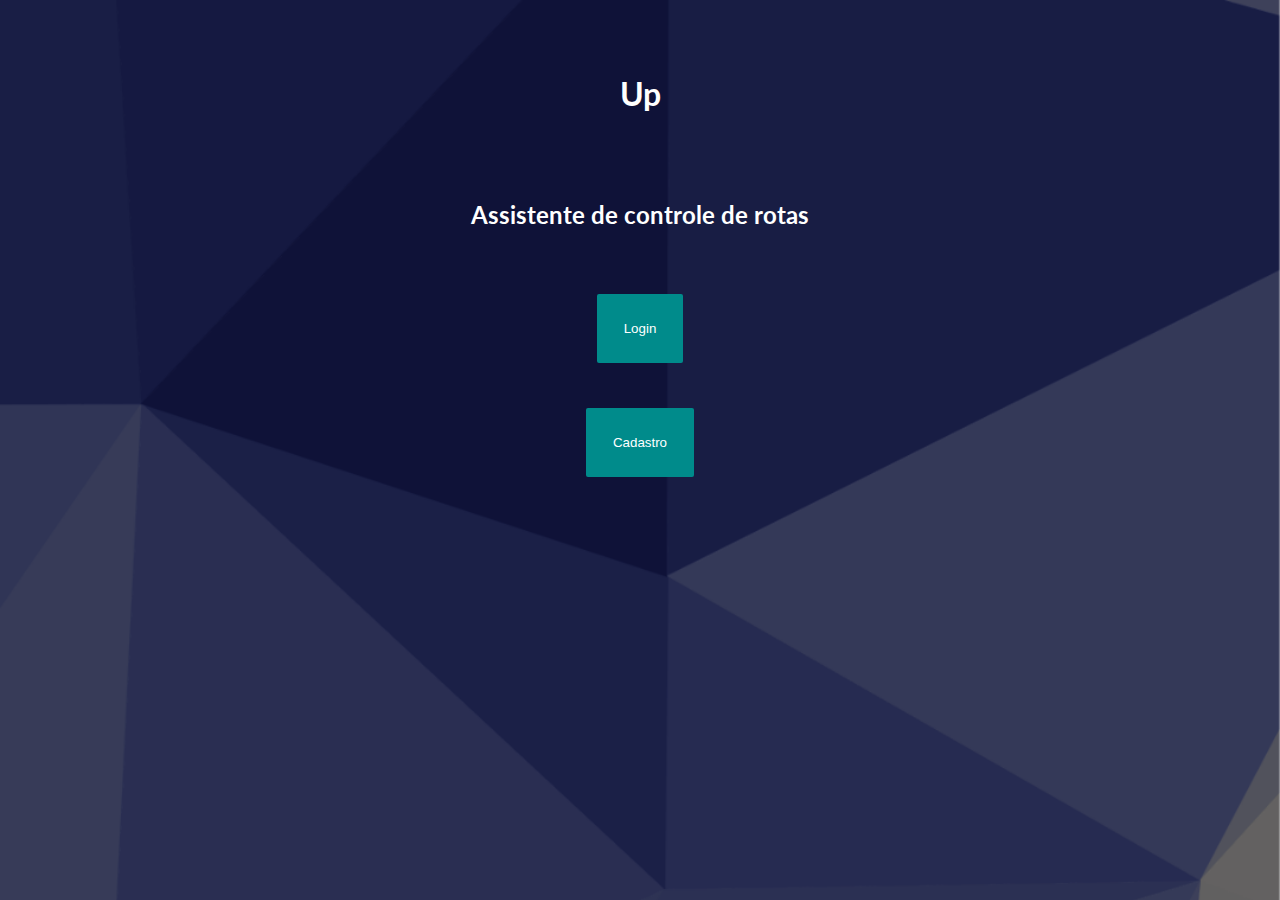
<file: index.html>
<!DOCTYPE html>
<html lang="en">
<head>
    <meta charset="UTF-8">
    <meta name="viewport" content="width=device-width,initial-scale=1"/>
    <link rel="stylesheet" href="style.css">
    <link rel="preconnect" href="https://fonts.googleapis.com">
    <link rel="preconnect" href="https://fonts.gstatic.com" crossorigin>
    <link href="https://fonts.googleapis.com/css2?family=Lato:wght@300&display=swap" rel="stylesheet">
    <title>Up</title>
</head>
<body>

<script>
    function redirecionarLogin(){
        location.href="login.html"
    }

    function redirecionarCadastro(){
        location.href="cadastro.html"
    }
</script>

<div class="flexbox-center"><h1>Up</h1></div>
<div class="flexbox-center"><h2>Assistente de controle de rotas</h2></div>

<div class="flexbox-center">
    <button onclick="redirecionarLogin()">Login</button>
</div>
<div class="flexbox-center">
    <button onclick="redirecionarCadastro()">Cadastro</button>
</div>



</body>
</file>
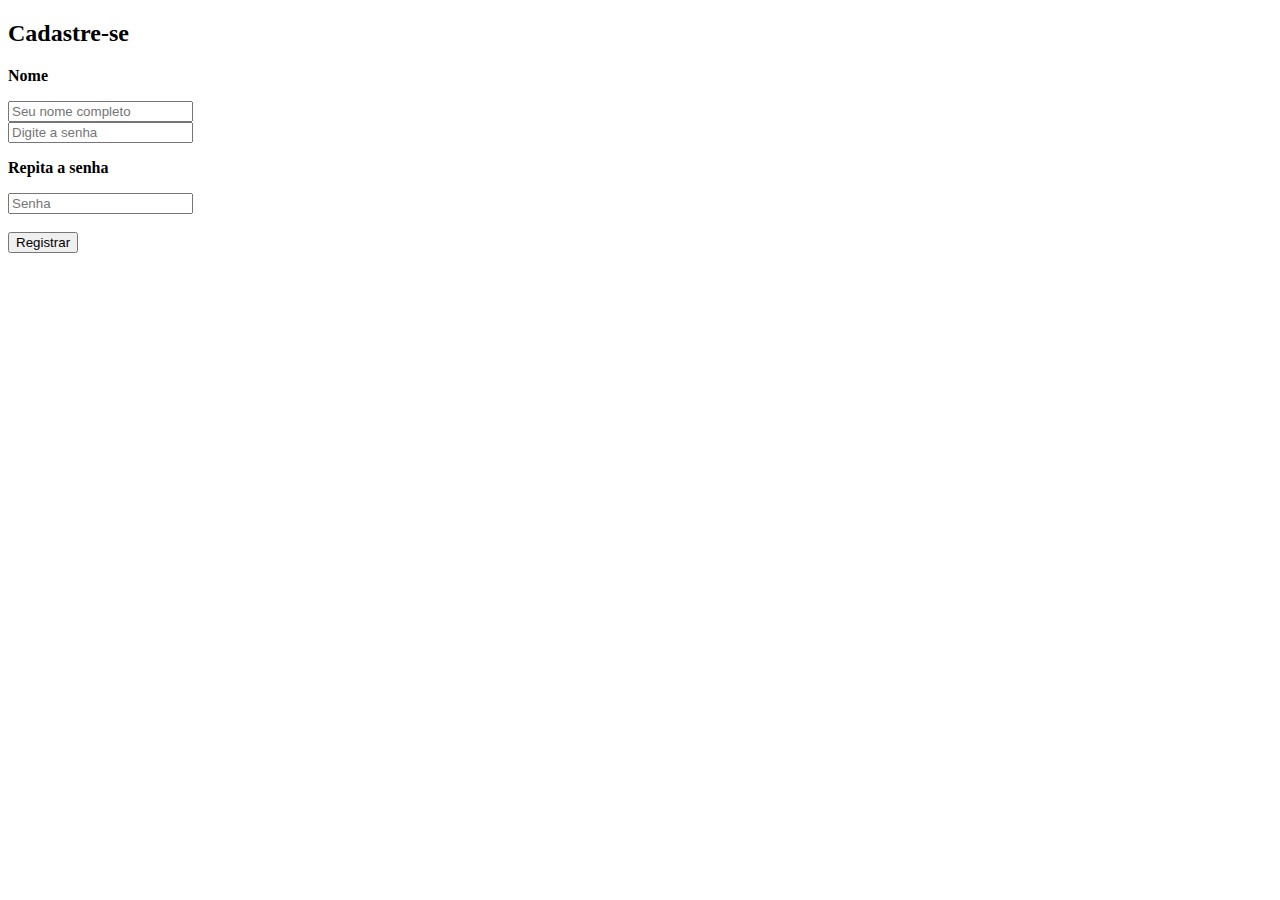
<file: Frontend/index.html>
<!DOCTYPE html>
<html lang="en">
<head>
    <meta charset="UTF-8">
    <title>Title</title>
</head>
<body>
<script>
    var setarInfo = function(){
        console.log("entrei no setarInfo");
        localStorage.setItem("username",document.getElementById("username").value);
        console.log(document.getElementById("username").value);
    }
    var pegarInfo =  function(){
        localStorage.getItem("username");
        let username = localStorage.getItem("username");
        console.log(username);
        var settings = {
            "url": "recuperaPerfil.php?username=" + username,
            "method": "GET",
            "timeout": 0,
            "processData": false,
            "mimeType": "multipart/form-data",
            "contentType": false,
        };

        $.ajax(settings).done(function (response) {
            console.log(response);
            var jx = JSON.parse(response);
            console.log(jx.perfis[0].username);
            document.getElementById("username").innerHTML = jx.perfis[0].username;
        });

    }
</script>
<div class="corpoCadastro">
    <div class="flex">
        <div class="caixa">
            <div class="flex"><h2>Cadastre-se</h2></div>

            <form action="cadastrarPerfil.php" method="post">

                <div class="flex"><label for="username"><p><b>Nome</b></p></label></div>
                <div class="flex"><input type="text" placeholder="Seu nome completo" name="username" id="username" required></div>
                <div class="flex"><input type="password" placeholder="Digite a senha" name="senha" id="senha" required></div>
                <div class="flex"><label for="senha-repete"><p><b>Repita a senha</b></p></label></div>
                <div class="flex"><input type="password" placeholder="Senha" name="senha" id="senha-repete" required></div>
                <br>
                <div class="flex"><button type="submit" class="registrar">Registrar</button></div>

            </form>
        </div>
    </div>
</div>
</body>
</html>
</file>
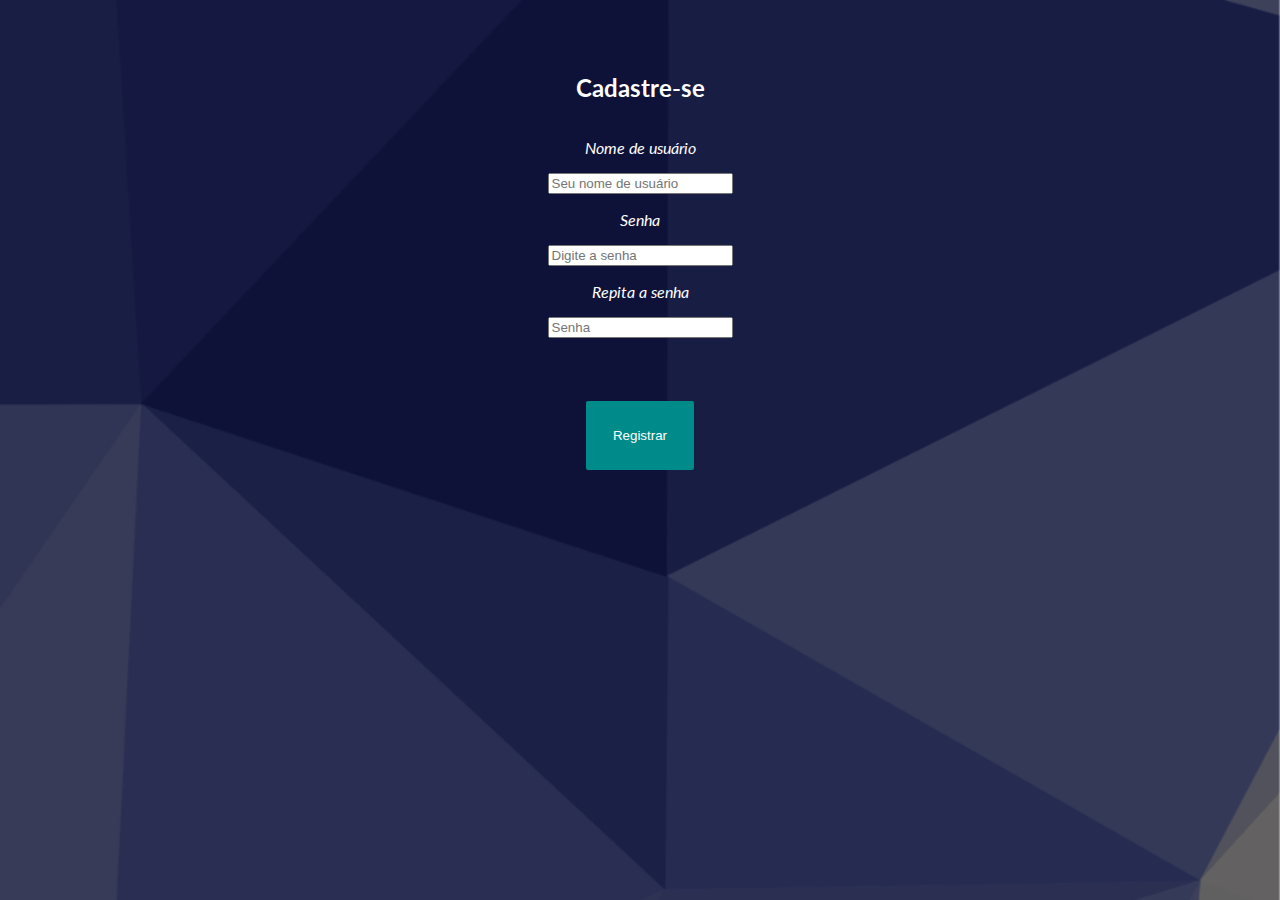
<file: cadastro.html>
<!DOCTYPE html>
<html lang="en">
<head>
    <meta charset="UTF-8">
    <title>Up</title>
    <link rel="stylesheet" href="style.css">
    <link rel="preconnect" href="https://fonts.googleapis.com">
    <link rel="preconnect" href="https://fonts.gstatic.com" crossorigin>
    <link href="https://fonts.googleapis.com/css2?family=Lato:wght@300&display=swap" rel="stylesheet">
</head>
<body>
<script>
    var setarInfo = function(){
        console.log("entrei no setarInfo");
        localStorage.setItem("username",document.getElementById("username").value);
        console.log(document.getElementById("username").value);
    }
    var pegarInfo =  function(){
        localStorage.getItem("username");
        let username = localStorage.getItem("username");
        console.log(username);
        var settings = {
            "url": "recuperaPerfil.php?username=" + username,
            "method": "GET",
            "timeout": 0,
            "processData": false,
            "mimeType": "multipart/form-data",
            "contentType": false,
        };

        $.ajax(settings).done(function (response) {
            console.log(response);
            var jx = JSON.parse(response);
            console.log(jx.perfis[0].username);
            document.getElementById("username").innerHTML = jx.perfis[0].username;
        });

    }
</script>
<div class="corpoCadastro">
    <div class="flex">
        <div class="caixa">
            <div class="flexbox-center"><h2>Cadastre-se</h2></div>

            <form action="cadastrarPerfil.php" method="post">

                <div class="flex-semPadding"><label for="username"><p><i>Nome de usuário</i></p></label></div>
                <div class="flex-semPadding"><input type="text" placeholder="Seu nome de usuário" name="username" id="username" required></div>
                <div class="flex-semPadding"><label for="senha"><p><i>Senha</i></p></label></div>
                <div class="flex-semPadding"><input type="password" placeholder="Digite a senha" name="senha" id="senha" required></div>
                <div class="flex-semPadding"><label for="senha-repete"><p><i>Repita a senha</i></p></label></div>
                <div class="flex-semPadding"><input type="password" placeholder="Senha" name="senha" id="senha-repete" required></div>
                <br>
                <div class="flexbox-center"><button type="submit" class="registrar">Registrar</button></div>

            </form>
        </div>
    </div>
</div>
</body>
</html>
</file>
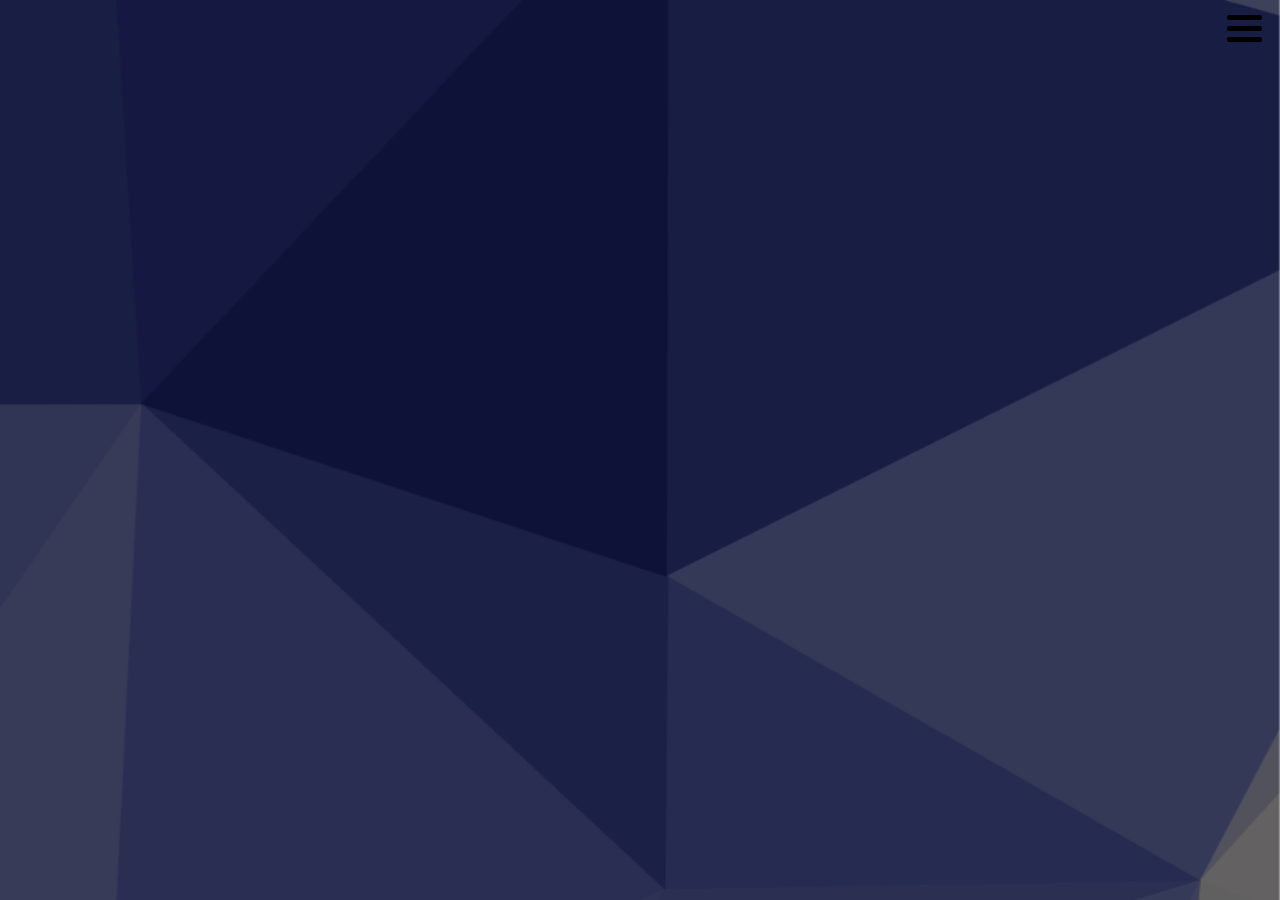
<file: criarPendencia.html>
<!DOCTYPE html>
<html lang="en">
<head>
    <meta charset="UTF-8">
    <title>Up</title>
    <link rel="stylesheet" href="style.css">
    <link rel="preconnect" href="https://fonts.googleapis.com">
    <link rel="preconnect" href="https://fonts.gstatic.com" crossorigin>
    <link href="https://fonts.googleapis.com/css2?family=Lato:wght@300&display=swap" rel="stylesheet">
</head>

<script>
    function abrirMenu() {
        document.getElementById("navbar").style.width = "250px";
    }

    function fecharMenu() {
        document.getElementById("navbar").style.width = "0";
    }

    function redirecionarTelaVisualizacao(){
        location.href="telaVisualizacao.html";
    }

</script>

<body>

<body>

<div class="menu" onclick="abrirMenu()"><div class="linepreto"></div>
    <div class="linepreto"></div>
    <div class="linepreto"></div>
</div>

<div id="navbar" class="sidenav">
    <a href="javascript:void(0)" class="closebtn" onclick="fecharMenu()">&times;</a>
    <a href="telaVisualizacao.html">Tela de visualização</a>
</div>

<form action="cadastrarPendencia.php" method="post">

</form>

</body>
</html>
</file>
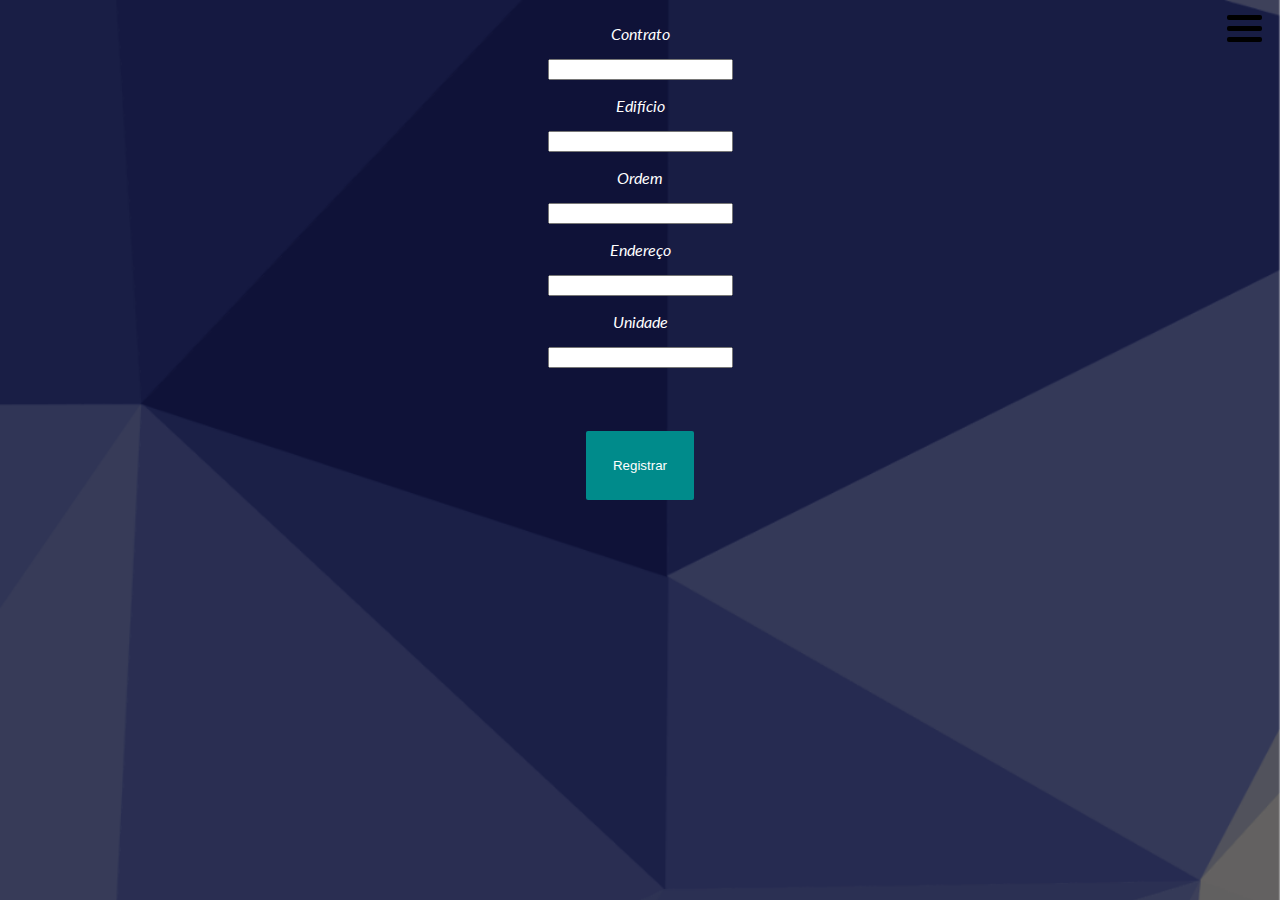
<file: criarRota.html>
<!DOCTYPE html>
<html lang="en">
<head>
    <meta charset="UTF-8">
    <title>Up</title>
    <link rel="stylesheet" href="style.css">
    <link rel="preconnect" href="https://fonts.googleapis.com">
    <link rel="preconnect" href="https://fonts.gstatic.com" crossorigin>
    <link href="https://fonts.googleapis.com/css2?family=Lato:wght@300&display=swap" rel="stylesheet">
</head>

<script>
    function abrirMenu() {
        document.getElementById("navbar").style.width = "250px";
    }

    function fecharMenu() {
        document.getElementById("navbar").style.width = "0";
    }

    function redirecionarTelaVisualizacao(){
        location.href="telaVisualizacao.html";
    }

</script>

<body>

<div class="menu" onclick="abrirMenu()"><div class="linepreto"></div>
    <div class="linepreto"></div>
    <div class="linepreto"></div>
</div>

<div id="navbar" class="sidenav">
    <a href="javascript:void(0)" class="closebtn" onclick="fecharMenu()">&times;</a>
    <a href="telaVisualizacao.html">Tela de visualização</a>
</div>

<form action="criarRota.php" method="post">

    <div class="flex-semPadding"><label for="contrato"><p><i>Contrato</i></p></label></div>
    <div class="flex-semPadding"><input type="text" name="contrato" id="contrato" required></div>
    <div class="flex-semPadding"><label for="edificio"><p><i>Edifício</i></p></label></div>
    <div class="flex-semPadding"><input type="edificio" name="edificio" id="edificio" required></div>
    <div class="flex-semPadding"><label for="ordem"><p><i>Ordem</i></p></label></div>
    <div class="flex-semPadding"><input type="text" name="ordem" id="ordem" required></div>
    <div class="flex-semPadding"><label for="endereco"><p><i>Endereço</i></p></label></div>
    <div class="flex-semPadding"><input type="text" name="endereco" id="endereco" required></div>
    <div class="flex-semPadding"><label for="unidade"><p><i>Unidade</i></p></label></div>
    <div class="flex-semPadding"><input type="text" name="unidade" id="unidade" required></div>

    <br>
    <div class="flexbox-center"><button type="submit" class="registrar">Registrar</button></div>


</form>
</body>
</html>
</file>
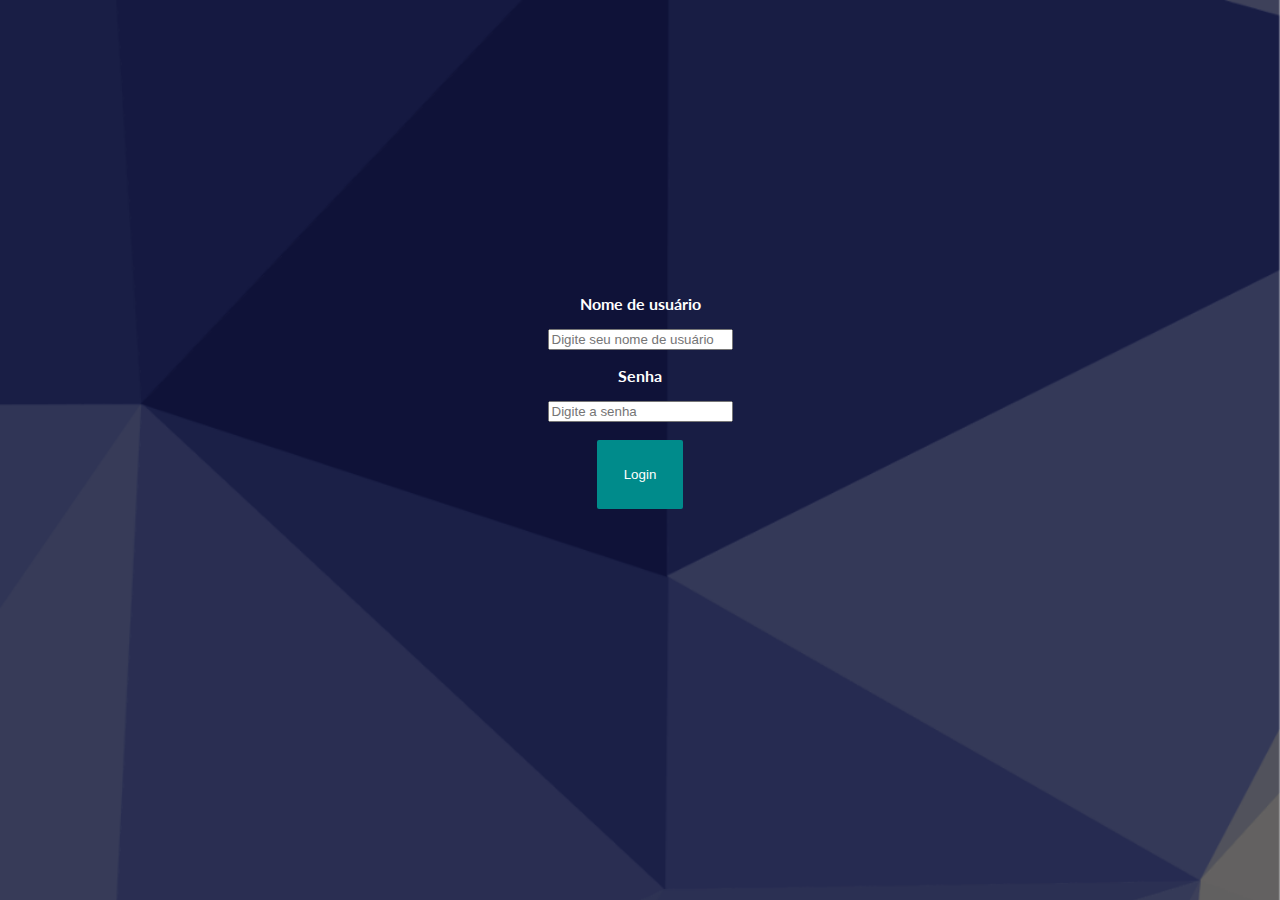
<file: login.html>
<!DOCTYPE html>
<html lang="en">
<head>
    <meta charset="UTF-8">
    <title>Up</title>
    <link rel="stylesheet" href="style.css">
    <link rel="preconnect" href="https://fonts.googleapis.com">
    <link rel="preconnect" href="https://fonts.gstatic.com" crossorigin>
    <link href="https://fonts.googleapis.com/css2?family=Lato:wght@300&display=swap" rel="stylesheet">
</head>
<body>
<div class="centralizar">
    <form action="login.php">
        <div class="flex-semPadding"><label for="username"><p><b>Nome de usuário</b></p></label></div>
        <div class="flex-semPadding"><input type="text" placeholder="Digite seu nome de usuário" name="username" id="username" required></div>
        <div class="flex-semPadding"><label for="password"><p><b>Senha</b></p></label></div>
        <div class="flex-semPadding"><input type="password" placeholder="Digite a senha" name="password" id="password" required></div>
        <br>
        <div class="flex-semPadding"><button type="submit" class="login" id="login" onclick="setarInfo()">Login</button></div>
    </form>
</div>

</body>
</html>
</file>
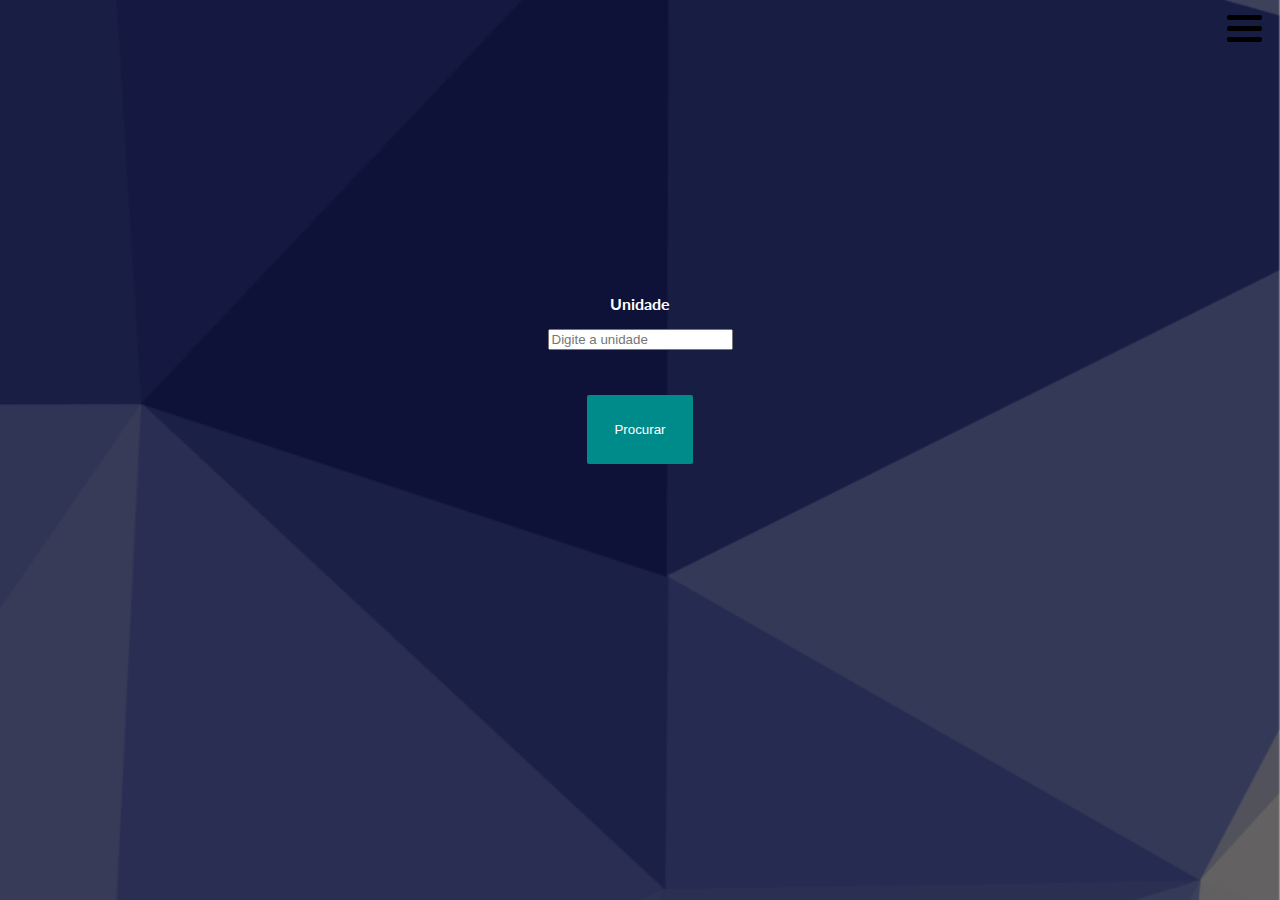
<file: ProcuraRota.html>
<!DOCTYPE html>
<html lang="en">
<head>
    <meta charset="UTF-8">
    <title>Up</title>
    <script src="https://ajax.googleapis.com/ajax/libs/jquery/3.6.0/jquery.min.js"></script>
    <link rel="stylesheet" href="style.css">
    <link rel="preconnect" href="https://fonts.googleapis.com">
    <link rel="preconnect" href="https://fonts.gstatic.com" crossorigin>
    <link href="https://fonts.googleapis.com/css2?family=Lato:wght@300&display=swap" rel="stylesheet">

    <script>
        var setarInfo = function(){
            console.log("entrei no setarInfo");
            localStorage.setItem("unidade",document.getElementById("unidade").value);
            pegarRota();
        }

            function pegarRota() {
                let unidade = localStorage.getItem("unidade");
                $.ajax({
                    type: "GET",
                    url: "https://sistemaelevadores.herokuapp.com/buscarRota.php?unidade= " + unidade,
                }).done(function(data){
                    console.log(data)
                });
            }

        function abrirMenu() {
            document.getElementById("navbar").style.width = "250px";
        }

        function fecharMenu() {
            document.getElementById("navbar").style.width = "0";
        }

        function redirecionarTelaVisualizacao(){
            location.href="telaVisualizacao.html";
        }

    </script>



</head>
<body>
<div class="menu" onclick="abrirMenu()"><div class="linepreto"></div>
    <div class="linepreto"></div>
    <div class="linepreto"></div>
</div>

<div id="navbar" class="sidenav">
    <a href="javascript:void(0)" class="closebtn" onclick="fecharMenu()">&times;</a>
    <a href="telaVisualizacao.html">Tela de visualização</a>
</div>



<form action="https://sistemaelevadores.herokuapp.com/buscarRota.php" method="get">
    <div class="centralizar">
        <div class="flex-semPadding"><label for="unidade"><p><b>Unidade</b></p></label></div>
        <div class="flex-semPadding"><input type="text" placeholder="Digite a unidade" name="unidade" id="unidade" required></div>
    </div>
    <div class="flexbox-center">
        <button type="submit" onclick="setarInfo()">Procurar</button>
    </div>

</form>
</body>
</html>

<!---->
</file>
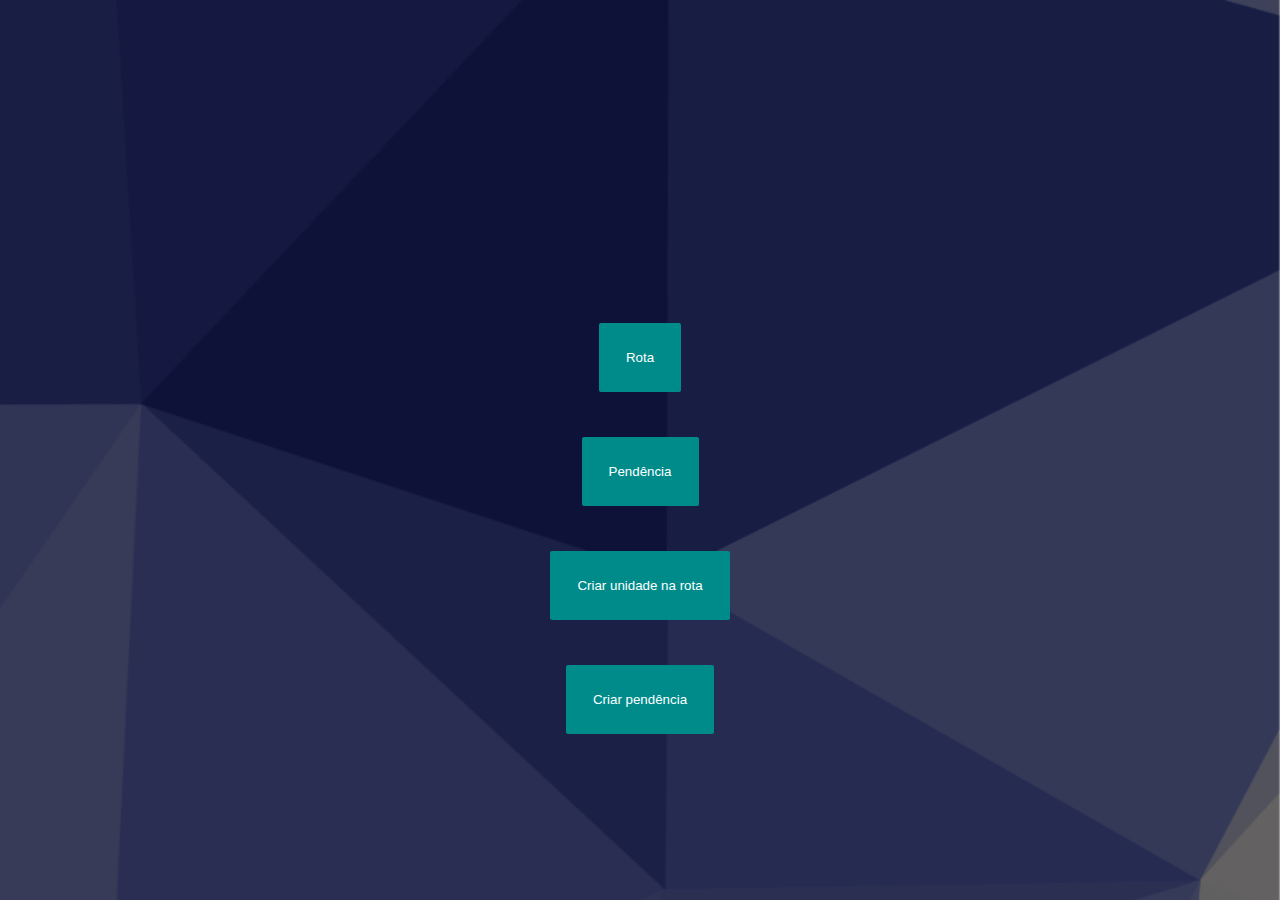
<file: telaVisualizacao.html>
<!DOCTYPE html>
<html lang="en">
<head>
    <meta charset="UTF-8">
    <link rel="stylesheet" href="style.css">
    <link rel="preconnect" href="https://fonts.googleapis.com">
    <link rel="preconnect" href="https://fonts.gstatic.com" crossorigin>
    <link href="https://fonts.googleapis.com/css2?family=Lato:wght@300&display=swap" rel="stylesheet">
    <title>Up</title>
</head>
<body>

<script>
    function redirecionarRota(){
        location.href="ProcuraRota.html"
    }

    function redirecionarPendencias(){

    }

    function redirecionarCriarRota(){
        location.href="criarRota.html"
    }

    function redirecionarCriarPendencia(){

    }
</script>


<div class="centralizar">
    <div class="flexbox-center"><button onclick="redirecionarRota()">Rota</button></div>
    <div class="flexbox-center"><button>Pendência</button></div>
    <div class="flexbox-center"><button onclick="redirecionarCriarRota()">Criar unidade na rota</button></div>
    <div class="flexbox-center"><button>Criar pendência</button></div>
</div>


</body>
</html>
</file>
<file: style.css>
body{
    background-image: url("imagens/background.png");
    background-size: cover;
}

.flexbox-center{
    display: flex;
    justify-content: center;
    text-align: center;
    padding-top: 5vh;
}

.flex-semPadding{
    display: flex;
    justify-content: center;
    text-align: center;
}

.centralizar{
    padding-top: 30vh;
}

button{
    background-color: darkcyan;
    border: none;
    padding: 3vh;
    border-radius: 2px;
    color: white;
}

h1,h2{
    color:#FFF;
    font-family: 'Lato', sans-serif;
}

p{
    color: #FFFFFF;
    font-family: 'Lato', sans-serif;
}


.line{
    width: 35px;
    height: 5px;
    background-color: #fff;
    margin: 6px 0;
    border-radius: 2px;
    cursor: pointer;
}

.linepreto{
    width: 35px;
    height: 5px;
    background-color: #000;
    margin: 6px 0;
    border-radius: 2px;
    cursor: pointer;
}

.linebranco{
    width: 35px;
    height: 5px;
    background-color: #fff;
    margin: 6px 0;
    border-radius: 2px;
    cursor: pointer;
}

.menu{
    position: absolute;
    top: 1vh;
    right: 2vh;
}

.sidenav {
    cursor: pointer;
    height: 100%;
    width: 0;
    position: fixed;
    z-index: 1;
    top: 0;
    right: 0;
    background-color: #111;
    overflow-x: hidden;
    transition: 0.5s;
    padding-top: 60px;
}

.sidenav a {
    padding: 8px 8px 8px 32px;
    text-decoration: none;
    font-size: 25px;
    color: #818181;
    display: block;
    transition: 0.3s;
}

.sidenav a:hover {
    color: #f1f1f1;
    cursor: pointer;
}

.sidenav .closebtn {
    position: absolute;
    top: 0;
    right: 25px;
    font-size: 36px;
    margin-left: 50px;
}
</file>
